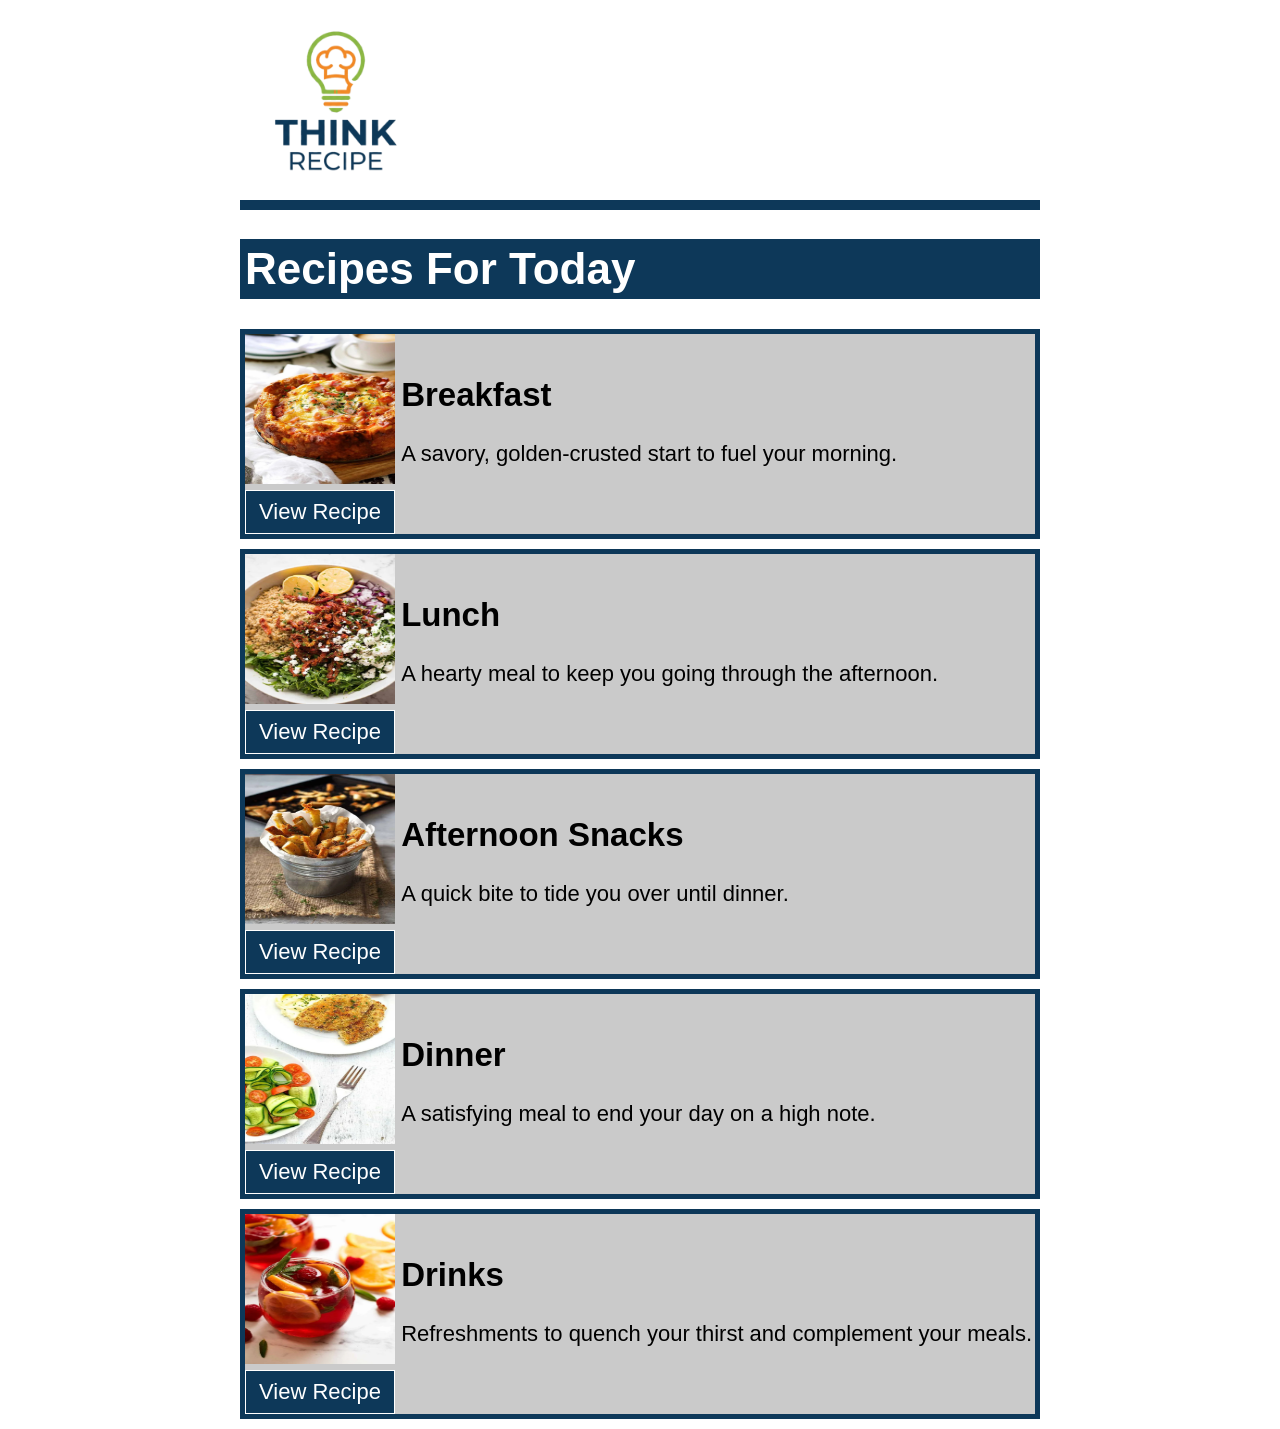
<file: index.html>
<!DOCTYPE html>
<html lang="en">
<head>
    <link rel="stylesheet" href="style.css">
    <meta charset="UTF-8">
    <meta name="viewport" content="width=device-width, initial-scale=1.0">
    <title>Your Daily Recipes</title>
</head>
<body>
    <div class="master-container">  
        <div class="logo-container">
            <img src="./images/transparent_logo.png" alt="Think Recipes" width="500px" height="500px" id="logo">
            <h1 class="logo-text">One Place Solution For Your All Recipes</h1>
        </div>

        <div class="heading-container">
            <h1 class="heading">Recipes For Today</h1>
        </div>

            <div class="product-card">
                <img src="./images/1_Breakfast.jpg" alt="Cheese & Bacon Strata Cake" class="product-image" width="648px" height="907px">
                 <div class="card-title-para">   
                     <h2>Breakfast</h2>
                    <p>A savory, golden-crusted start to fuel your morning.</p>
                </div>
                <a href="pages/breakfast.html" target="_self" rel="noopener noreferrer" class="links"><button>View Recipe</button></a>
            </div>

            <div class="product-card">
                <img src="./images/2_Lunch.jpg" alt="Couscous Salad with Sun Dried Tomato and Feta" class="product-image" width="646px" height="905px">
                <div class="card-title-para"> 
                    <h2>Lunch</h2>
                    <p>A hearty meal to keep you going through the afternoon.</p>
                </div>    
                <a href="pages/lunch.html" target="_self" rel="noopener noreferrer" class="links"><button>View Recipe</button></a>
            </div>

            <div class="product-card">
                <img src="./images/3_Afternoon_Snack.jpg" alt="Parmesan Thyme Bread Crust Snacks" class="product-image" width="646px" height="973px">
                <div class="card-title-para"> 
                    <h2>Afternoon Snacks</h2> 
                    <p>A quick bite to tide you over until dinner.</p>
                </div>
                <a href="pages/afternoon_snack.html" target="_self" rel="noopener noreferrer" class="links"><button>View Recipe</button></a>
            </div>

            <div class="product-card">
                <img src="./images/4_Dinner.jpg" alt="Crunchy Chicken, Potato and Salad" class="product-image"  width="646px" height="973px">
                <div class="card-title-para"> 
                    <h2>Dinner</h2>
                    <p>A satisfying meal to end your day on a high note.</p>
                </div>
                <a href="pages/dinner.html" target="_self" rel="noopener noreferrer" class="links"><button>View Recipe</button></a>
            </div>

            <div class="product-card">
                <img src="./images/5_Fruit_Punch.jpg" alt="Celebration Fruit Punch" class="product-image" width="646px" height="907px">
                <div class="card-title-para">     
                    <h2>Drinks</h2>
                    <p>Refreshments to quench your thirst and complement your meals.</p>
                </div>
                    <a href="pages/drinks.html" target="_self" rel="noopener noreferrer" class="links"><button>View Recipe</button></a>
            </div>

    </div>
</body>
</html>
</file>
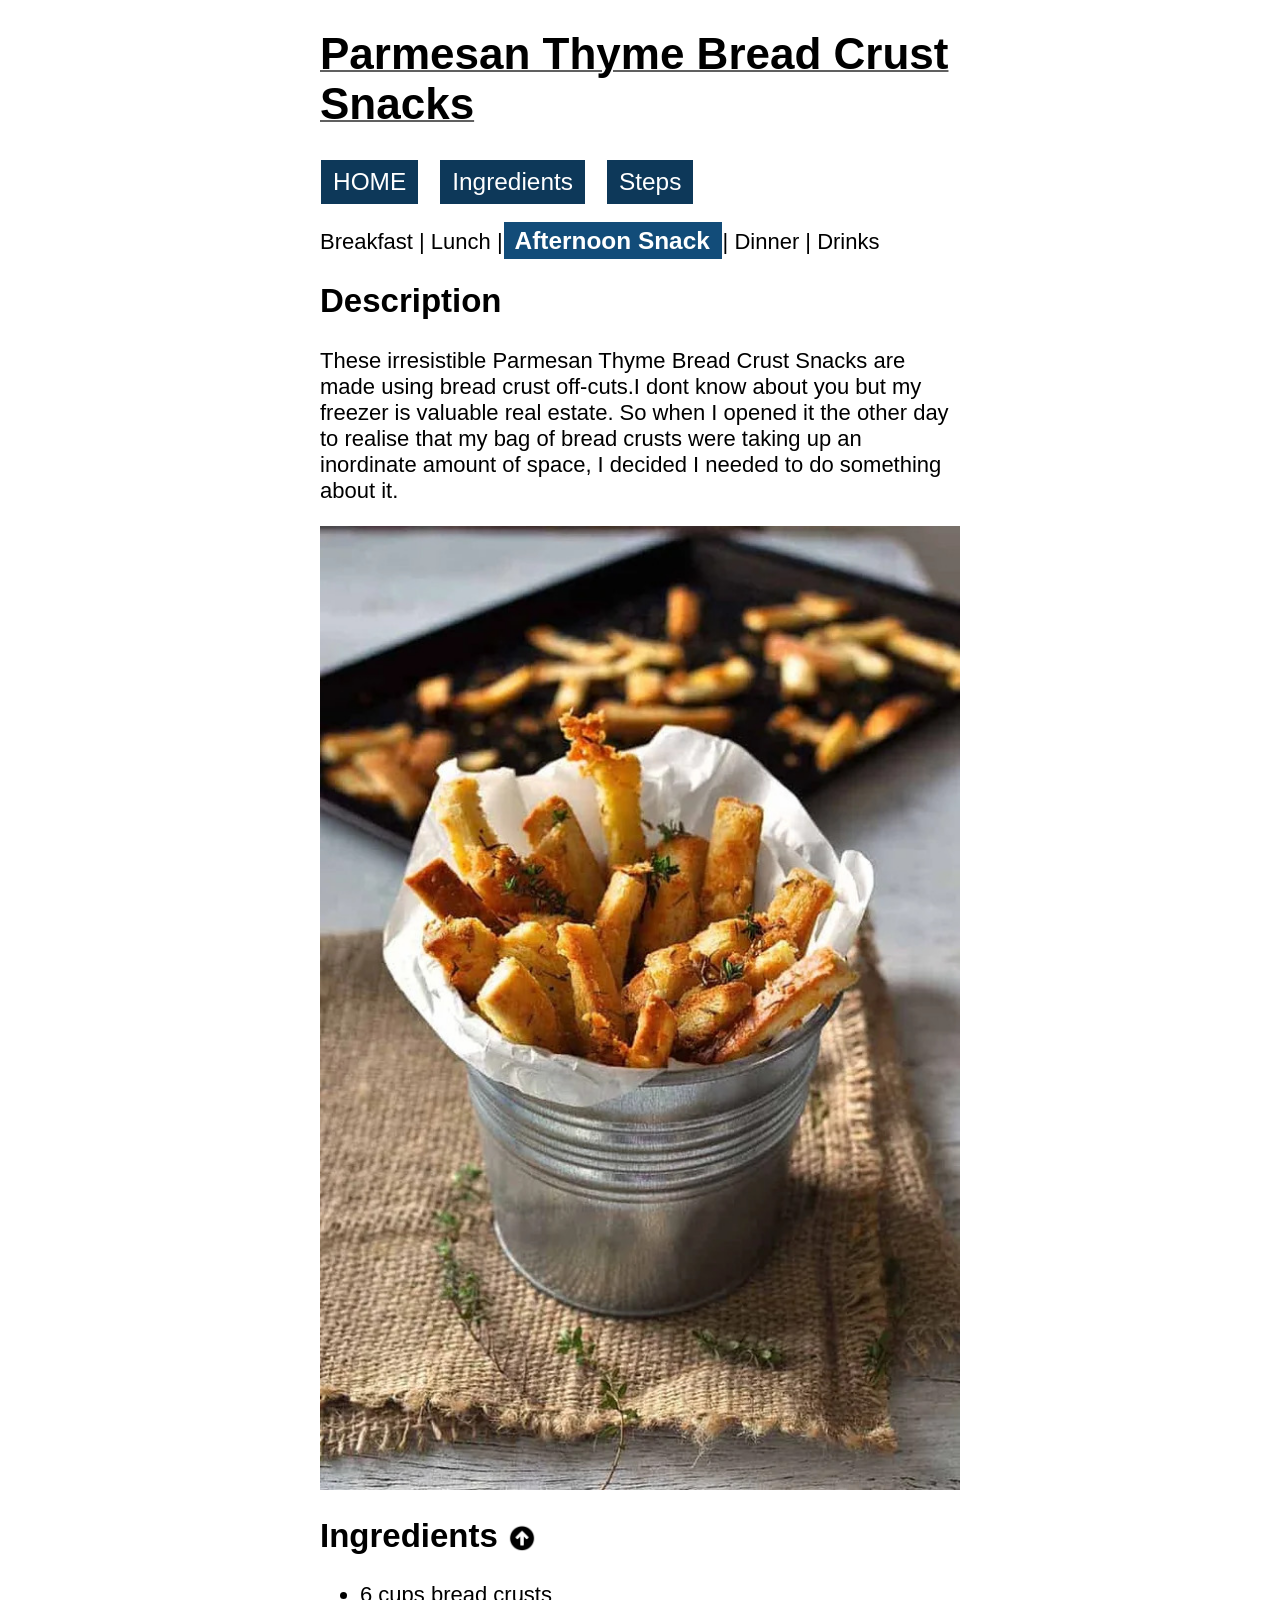
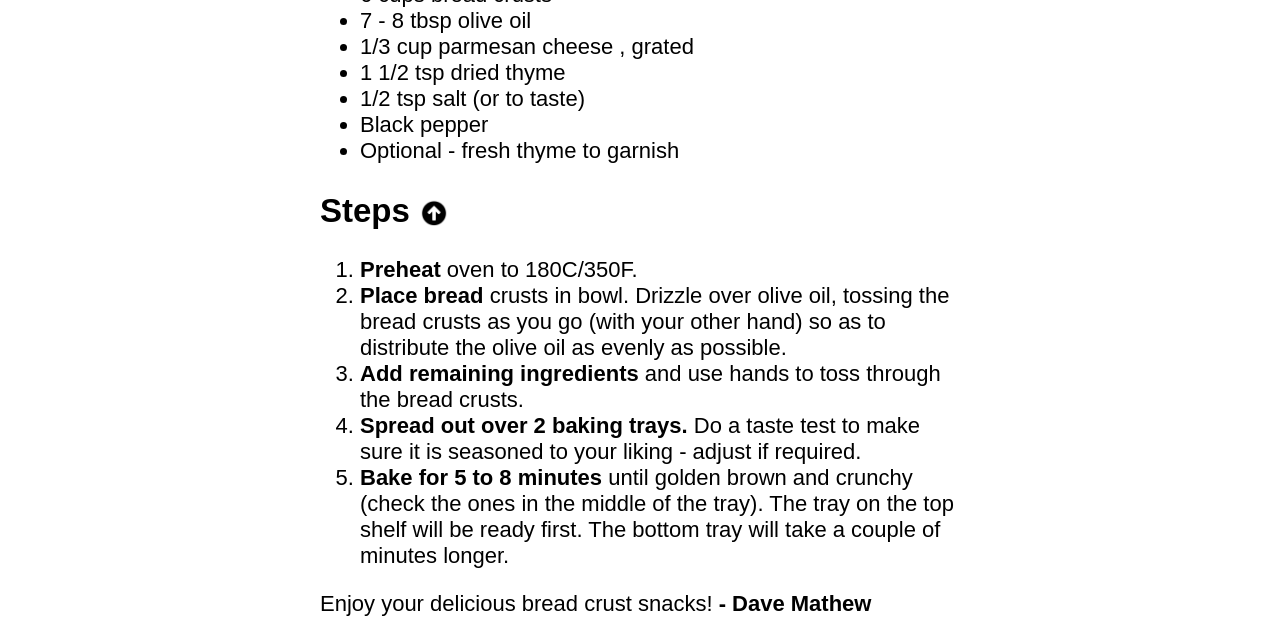
<file: pages/afternoon_snack.html>
<!DOCTYPE html>
<html lang="en">
<head>
    <link rel="stylesheet" href="../page.css">
    <meta charset="UTF-8">
    <meta name="viewport" content="width=device-width, initial-scale=1.0">
    <title>Afternoon Snack Recipe</title>
</head>
<body>
    <h1 id="top">Parmesan Thyme Bread Crust Snacks</h1>
    <div class="nav-menu">
        <button onclick="window.location.href='../index.html'">HOME</button>
        <button onclick="window.location.href='#ingredients'">Ingredients</button>
        <button onclick="window.location.href='#steps'">Steps</button>
    </div>

    <p> Breakfast | Lunch |<strong class="menu"> Afternoon Snack </strong>| Dinner | Drinks</p>
    <h2>Description</h2>

    <p>These irresistible Parmesan Thyme Bread Crust Snacks are made using bread crust off-cuts.I dont know about you but my freezer is valuable real estate. So when I opened it the other day to realise that my bag of bread crusts were taking up an inordinate amount of space, I decided I needed to do something about it.</p>

    <img src="../images/3_Afternoon_Snack.jpg" alt="Parmesan Thyme Bread Crust Snacks"width="646px" height="973px">
    <h2 id="ingredients">Ingredients <a href="#top"><img src="../images/up-arrow.png"></a></h2>
    <ul>
        <li>6 cups bread crusts</li>
        <li>7 - 8 tbsp olive oil</li>
        <li>1/3 cup parmesan cheese , grated</li>
        <li>1 1/2 tsp dried thyme</li>
        <li>1/2 tsp salt (or to taste)</li>
        <li>Black pepper</li>
        <li>Optional - fresh thyme to garnish</li>
    </ul>
    <h2 id="steps">Steps <a href="#top"><img src="../images/up-arrow.png"></a></h2>
        <ol>
            <li><strong>Preheat</strong> oven to 180C/350F.</li>
            <li><strong>Place bread </strong>crusts in bowl. Drizzle over olive oil, tossing the bread crusts as you go (with your other hand) so as to distribute the olive oil as evenly as possible.</li>
            <li><strong>Add remaining ingredients </strong>and use hands to toss through the bread crusts.</li>
            <li><strong>Spread out over 2 baking trays. </strong>Do a taste test to make sure it is seasoned to your liking - adjust if required.</li>
            <li><strong>Bake for 5 to 8 minutes </strong>until golden brown and crunchy (check the ones in the middle of the tray). The tray on the top shelf will be ready first. The bottom tray will take a couple of minutes longer.</li>
        </ol>
    <p>Enjoy your delicious bread crust snacks!<strong> - Dave Mathew</strong></p>
  </body>
</html>
</file>
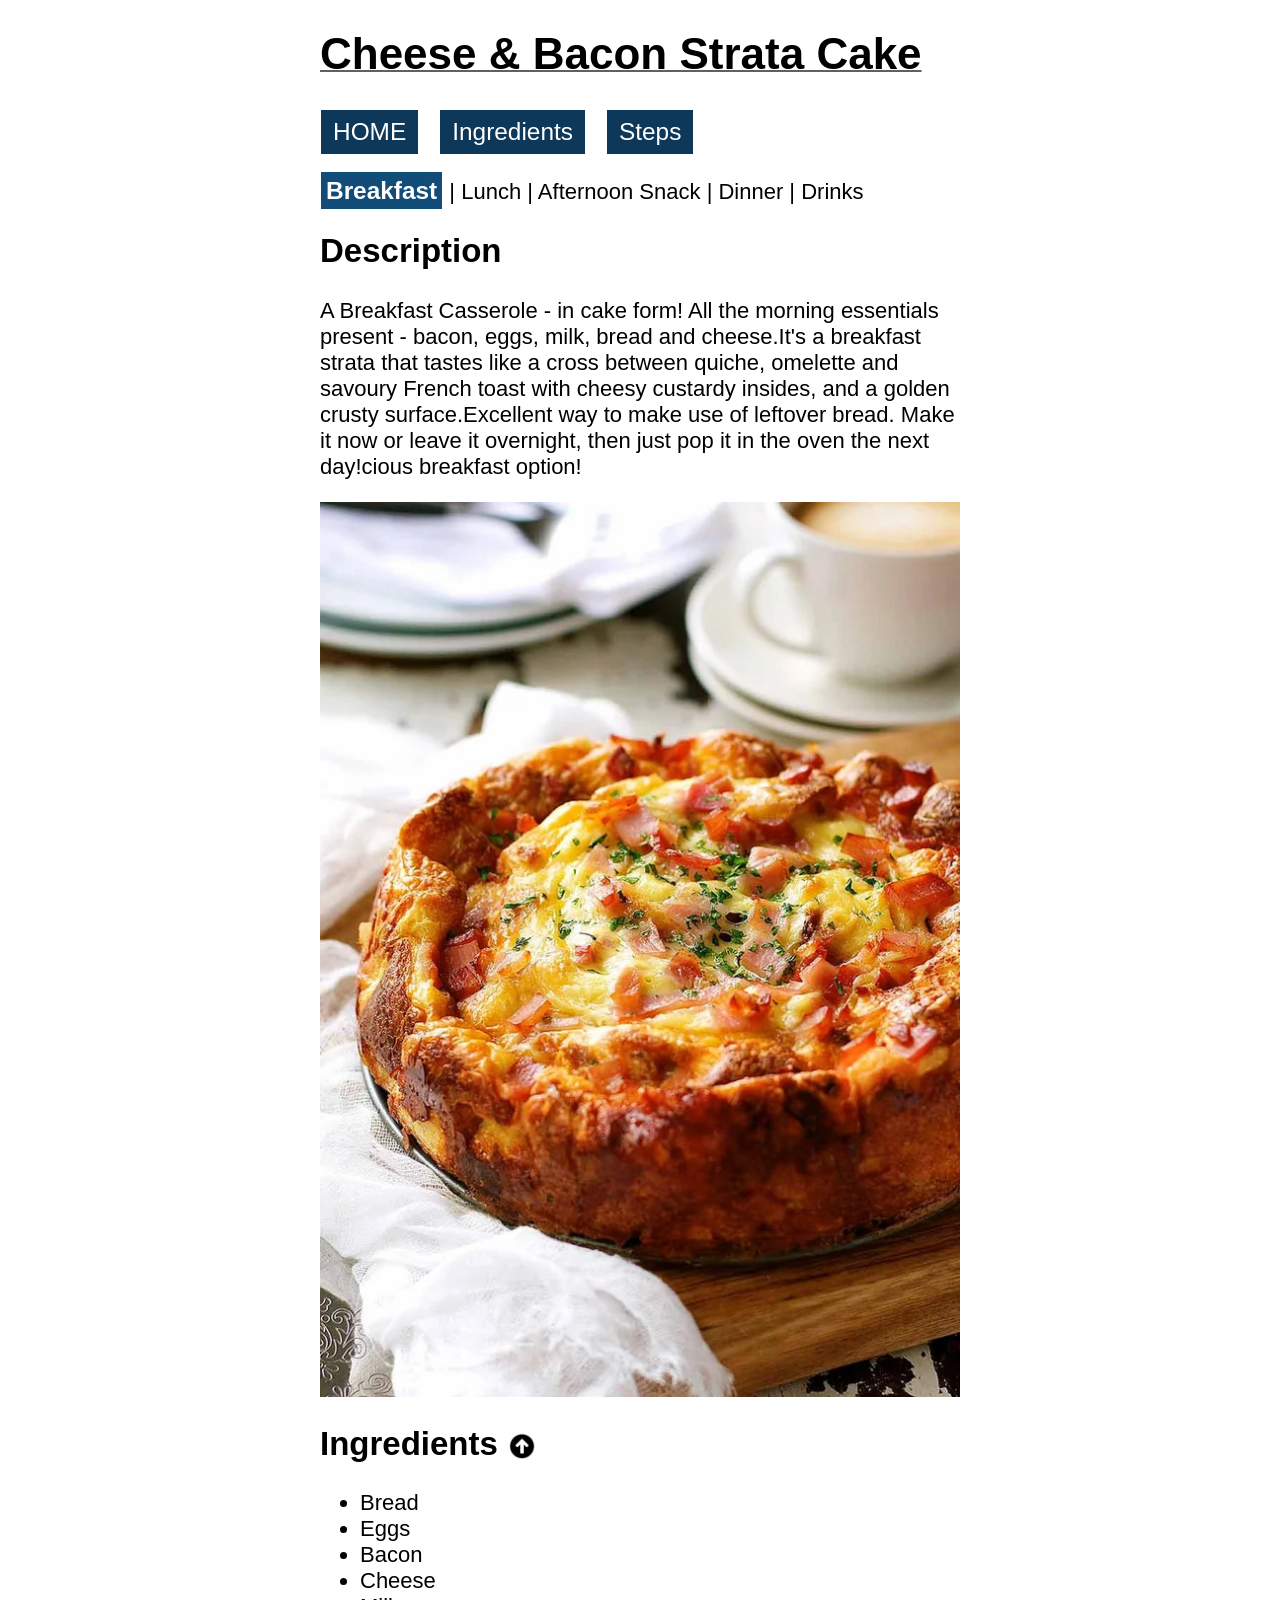
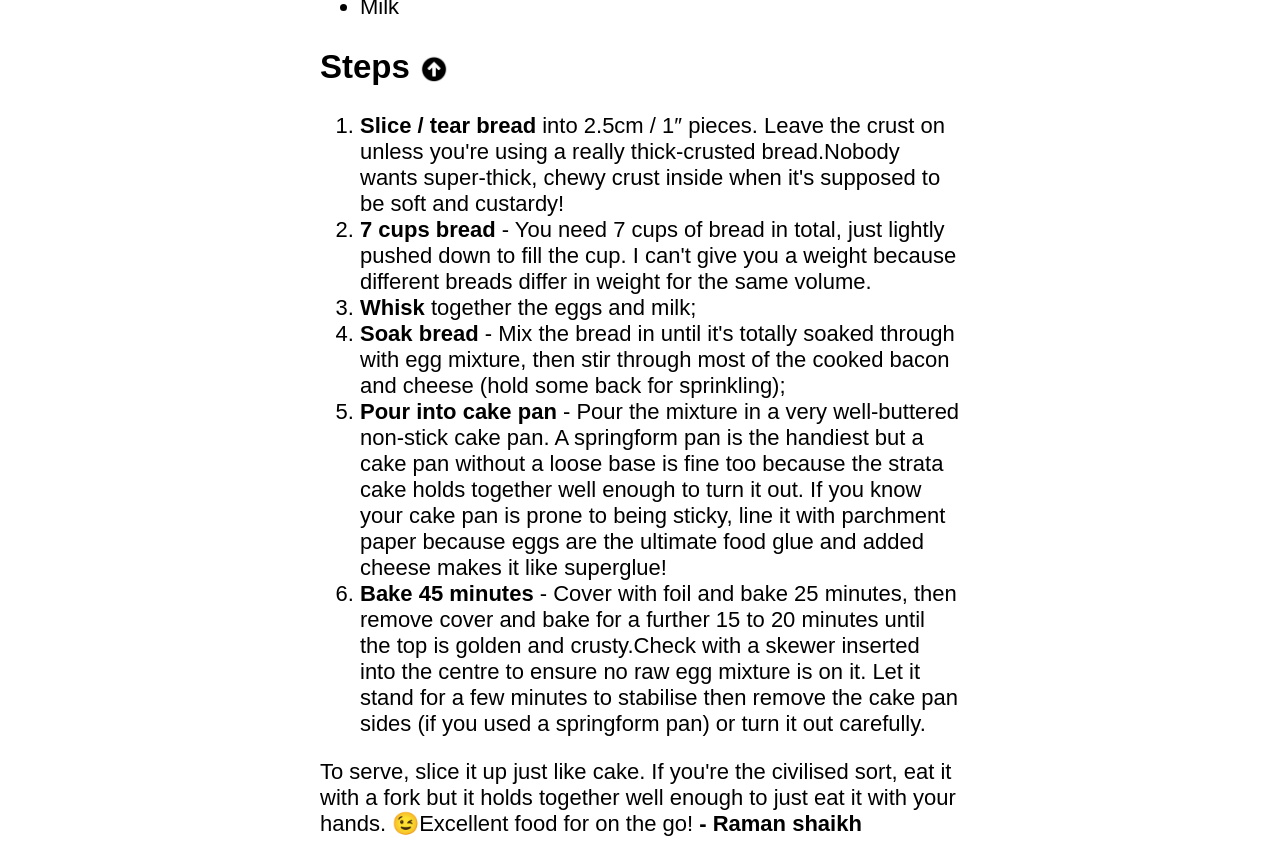
<file: pages/breakfast.html>
<!DOCTYPE html>
<html lang="en">
<head>
    <link rel="stylesheet" href="../page.css">
    <meta charset="UTF-8">
    <meta name="viewport" content="width=device-width, initial-scale=1.0">
    <title>Breakfast Recipe</title>
</head>
<body>
    <h1 id="top">Cheese & Bacon Strata Cake</h1>
    <div class="nav-menu">
        <button onclick="window.location.href='../index.html'">HOME</button>
        <button onclick="window.location.href='#ingredients'">Ingredients</button>
        <button onclick="window.location.href='#steps'">Steps</button>
    </div>

     <p><strong class="menu">Breakfast</strong> | Lunch | Afternoon Snack | Dinner | Drinks</p>

    <h2>Description</h2>
    
    <p>A Breakfast Casserole - in cake form! All the morning essentials present - bacon, eggs, milk, bread and cheese.It's a breakfast strata that tastes like a cross between quiche, omelette and savoury French toast with cheesy custardy insides, and a golden crusty surface.Excellent way to make use of leftover bread. Make it now or leave it overnight, then just pop it in the oven the next day!cious breakfast option!</p>
    
    <img src="../images/1_Breakfast.jpg" alt="Cheese & Bacon Strata Cake" width="646px" height="907px">
    
    <h2 id="ingredients">Ingredients <a href="#top"><img src="../images/up-arrow.png"></a></h2>
    
    <ul>
        <li>Bread</li>
        <li>Eggs</li>
        <li>Bacon</li>
        <li>Cheese</li>
        <li>Milk</li>
    </ul>
    <h2 id="steps">Steps <a href="#top"><img src="../images/up-arrow.png"></a></h2>
    
    <ol>
        <li><strong>Slice / tear bread</strong> into 2.5cm / 1″ pieces. Leave the crust on unless you're using a really thick-crusted bread.Nobody wants super-thick, chewy crust inside when it's supposed to be soft and custardy!</li>
        <li><strong>7 cups bread</strong> - You need 7 cups of bread in total, just lightly pushed down to fill the cup. I can't give you a weight because different breads differ in weight for the same volume.</li>
        <li><strong>Whisk</strong> together the eggs and milk;</li>
        <li><strong>Soak bread</strong> - Mix the bread in until it's totally soaked through with egg mixture, then stir through most of the cooked bacon and cheese (hold some back for sprinkling);</li>
        <li><strong>Pour into cake pan</strong> - Pour the mixture in a very well-buttered non-stick cake pan. A springform pan is the handiest but a cake pan without a loose base is fine too because the strata cake holds together well enough to turn it out. If you know your cake pan is prone to being sticky, line it with parchment paper because eggs are the ultimate food glue and added cheese makes it like superglue!</li>
        <li><strong>Bake 45 minutes</strong> - Cover with foil and bake 25 minutes, then remove cover and bake for a further 15 to 20 minutes until the top is golden and crusty.Check with a skewer inserted into the centre to ensure no raw egg mixture is on it. Let it stand for a few minutes to stabilise then remove the cake pan sides (if you used a springform pan) or turn it out carefully.</li>
    
    </ol>
    
    <p>To serve, slice it up just like cake. If you're the civilised sort, eat it with a fork but it holds together well enough to just eat it with your hands. 😉Excellent food for on the go!<strong> - Raman shaikh</strong></p>

</body>
</html>
</file>
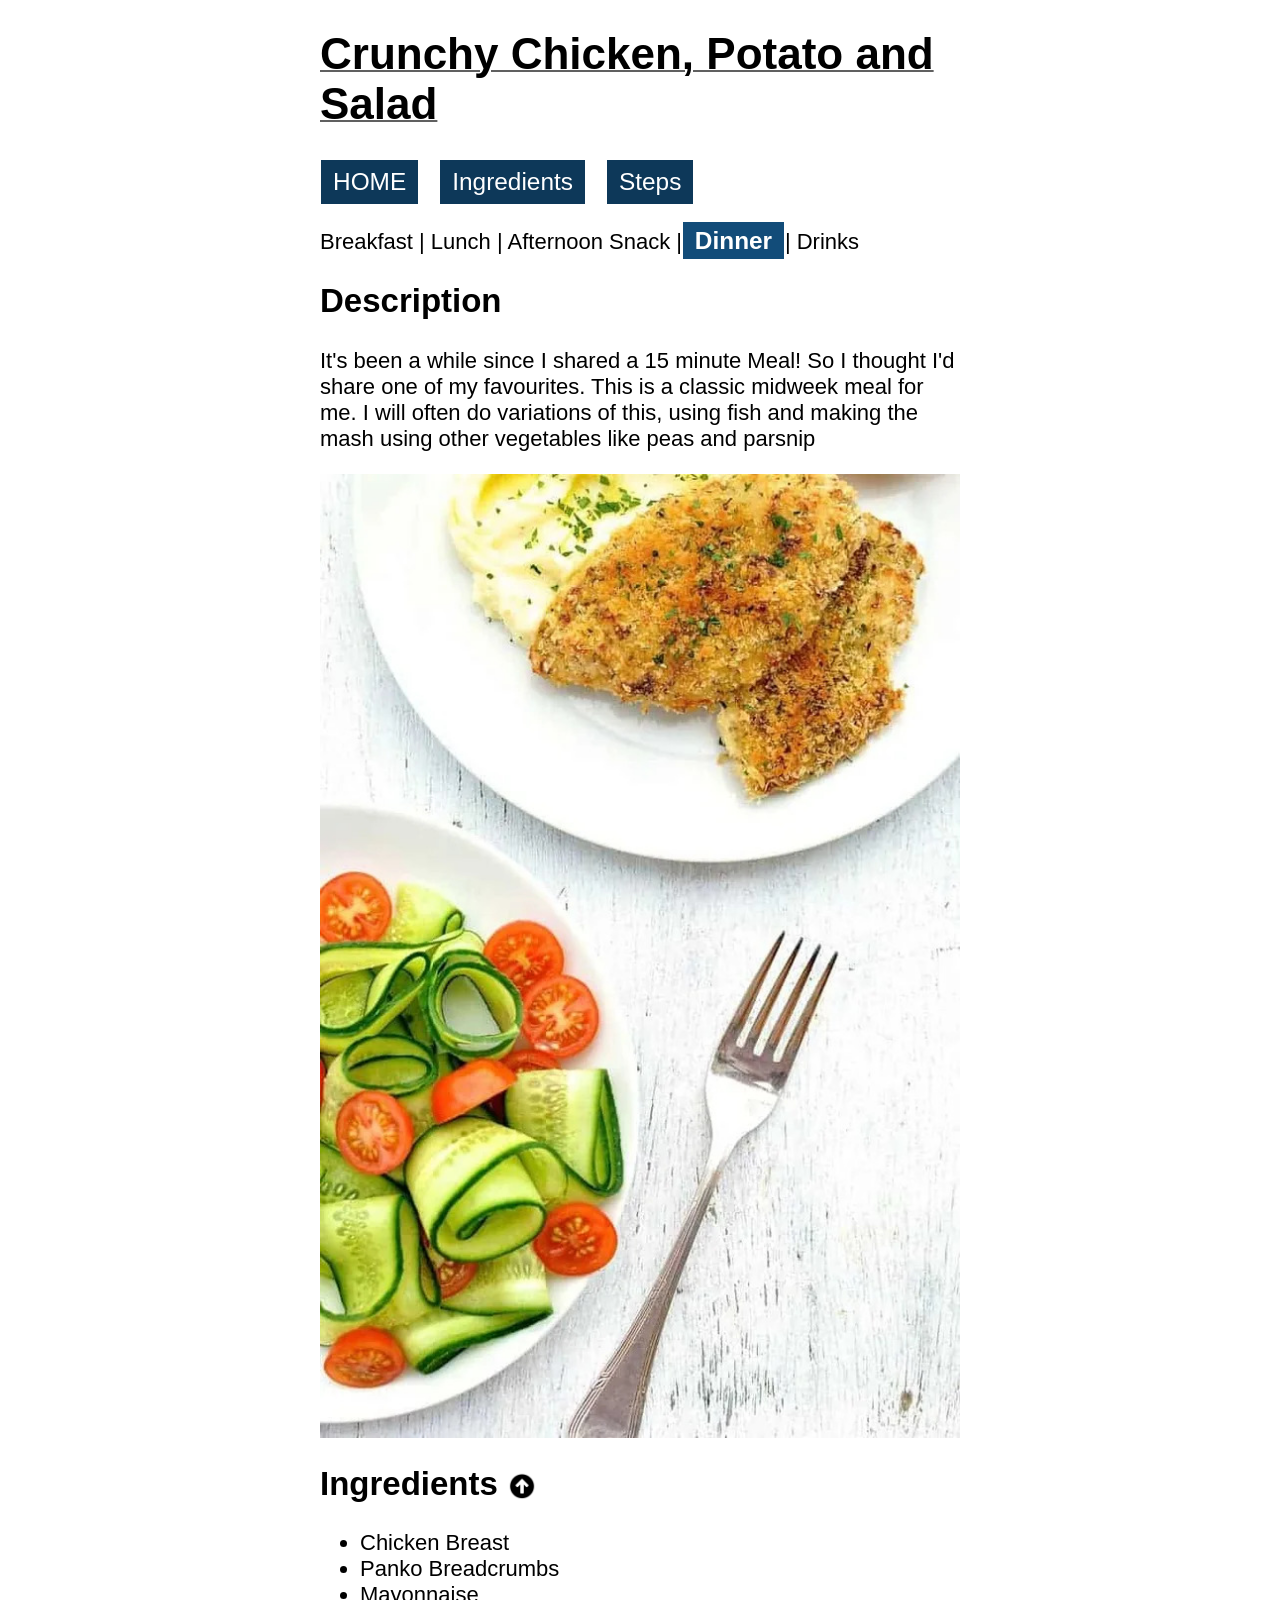
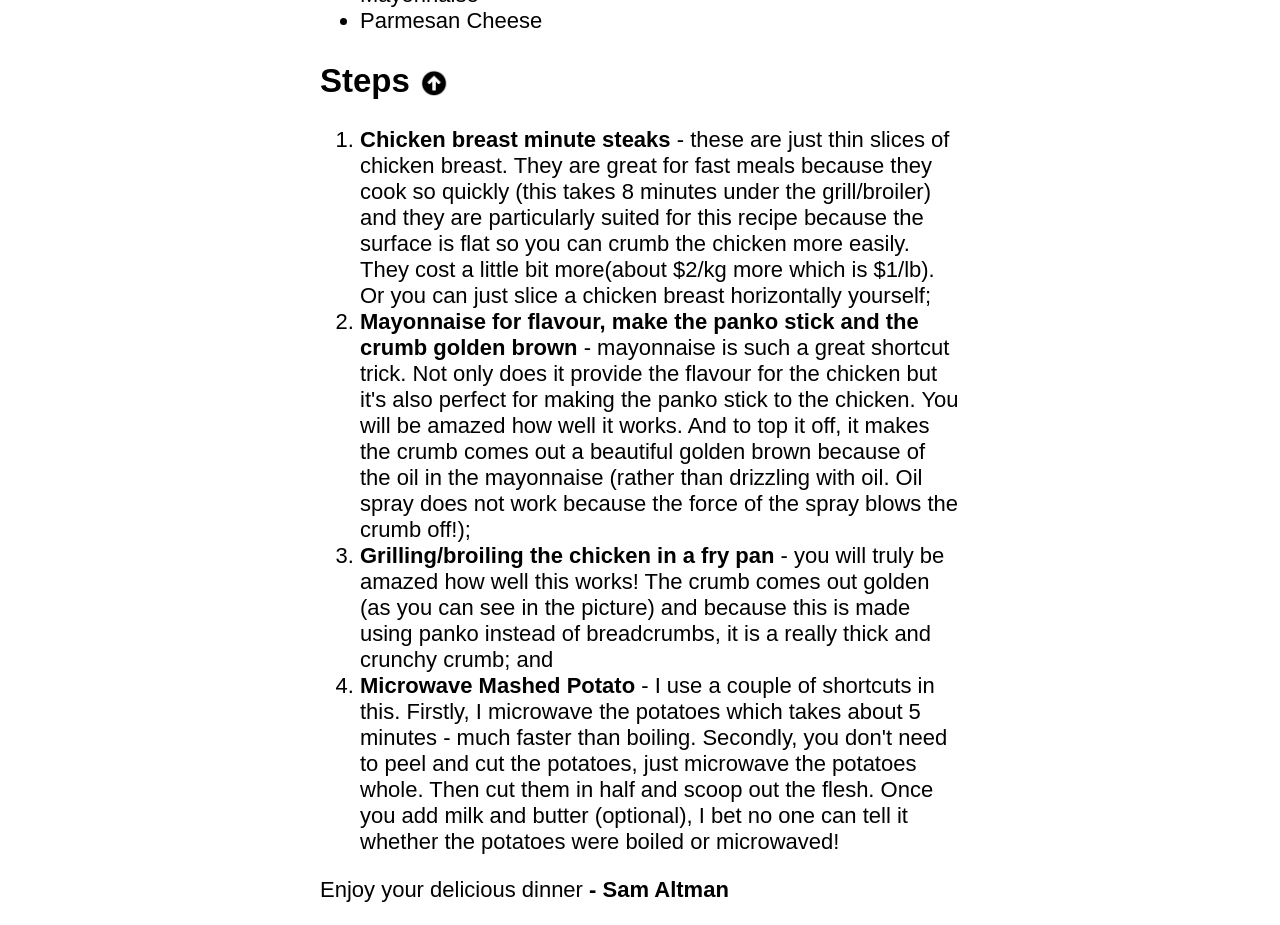
<file: pages/dinner.html>
<!DOCTYPE html>
<html lang="en">
<head>
    <link rel="stylesheet" href="../page.css">
    <meta charset="UTF-8">
    <meta name="viewport" content="width=device-width, initial-scale=1.0">
    <title>Dinner Recipe</title>
</head>
<body>
    <h1 id="top">Crunchy Chicken, Potato and Salad</h1>
    <div class="nav-menu">
        <button onclick="window.location.href='../index.html'">HOME</button>
        <button onclick="window.location.href='#ingredients'">Ingredients</button>
        <button onclick="window.location.href='#steps'">Steps</button>
    </div>
    <p> Breakfast | Lunch | Afternoon Snack |<strong class="menu"> Dinner </strong>| Drinks</p>
    <h2>Description</h2>
    <p>It's been a while since I shared a 15 minute Meal! So I thought I'd share one of my favourites. This is a classic midweek meal for me. I will often do variations of this, using fish and making the mash using other vegetables like peas and parsnip</p>
    <img src="../images/4_Dinner.jpg" alt="Crunchy Chicken, Potato and Salad"width="646px" height="973px">
    <h2 id="ingredients">Ingredients  <a href="#top"><img src="../images/up-arrow.png"></a></h2>
    <ul>
        <li>Chicken Breast</li>
        <li>Panko Breadcrumbs</li>
        <li>Mayonnaise</li>
        <li>Parmesan Cheese</li>
    </ul>
    <h2 id="steps">Steps <a href="#top"><img src="../images/up-arrow.png"></a></h2>
        <ol>
            <li><strong>Chicken breast minute steaks</strong> - these are just thin slices of chicken breast. They are great for fast meals because they cook so quickly (this takes 8 minutes under the grill/broiler) and they are particularly suited for this recipe because the surface is flat so you can crumb the chicken more easily. They cost a little bit more(about $2/kg more which is $1/lb). Or you can just slice a chicken breast horizontally yourself;</li>

            <li><strong>Mayonnaise for flavour, make the panko stick and the crumb golden brown </strong>- mayonnaise is such a great shortcut trick. Not only does it provide the flavour for the chicken but it's also perfect for making the panko stick to the chicken. You will be amazed how well it works. And to top it off, it makes the crumb comes out a beautiful golden brown because of the oil in the mayonnaise (rather than drizzling with oil. Oil spray does not work because the force of the spray blows the crumb off!);</li>

            <li><strong>Grilling/broiling the chicken in a fry pan </strong> - you will truly be amazed how well this works! The crumb comes out golden (as you can see in the picture) and because this is made using panko instead of breadcrumbs, it is a really thick and crunchy crumb; and</li>

            <li><strong>Microwave Mashed Potato</strong> - I use a couple of shortcuts in this. Firstly, I microwave the potatoes which takes about 5 minutes -  much faster than boiling. Secondly, you don't need to peel and cut the potatoes, just microwave the potatoes whole. Then cut them in half and scoop out the flesh. Once you add milk and butter (optional), I bet no one can tell it whether the potatoes were boiled or microwaved!</li>
        </ol>
    <p>Enjoy your delicious dinner<strong> - Sam Altman</strong></p>
  </body>
</html>
</file>
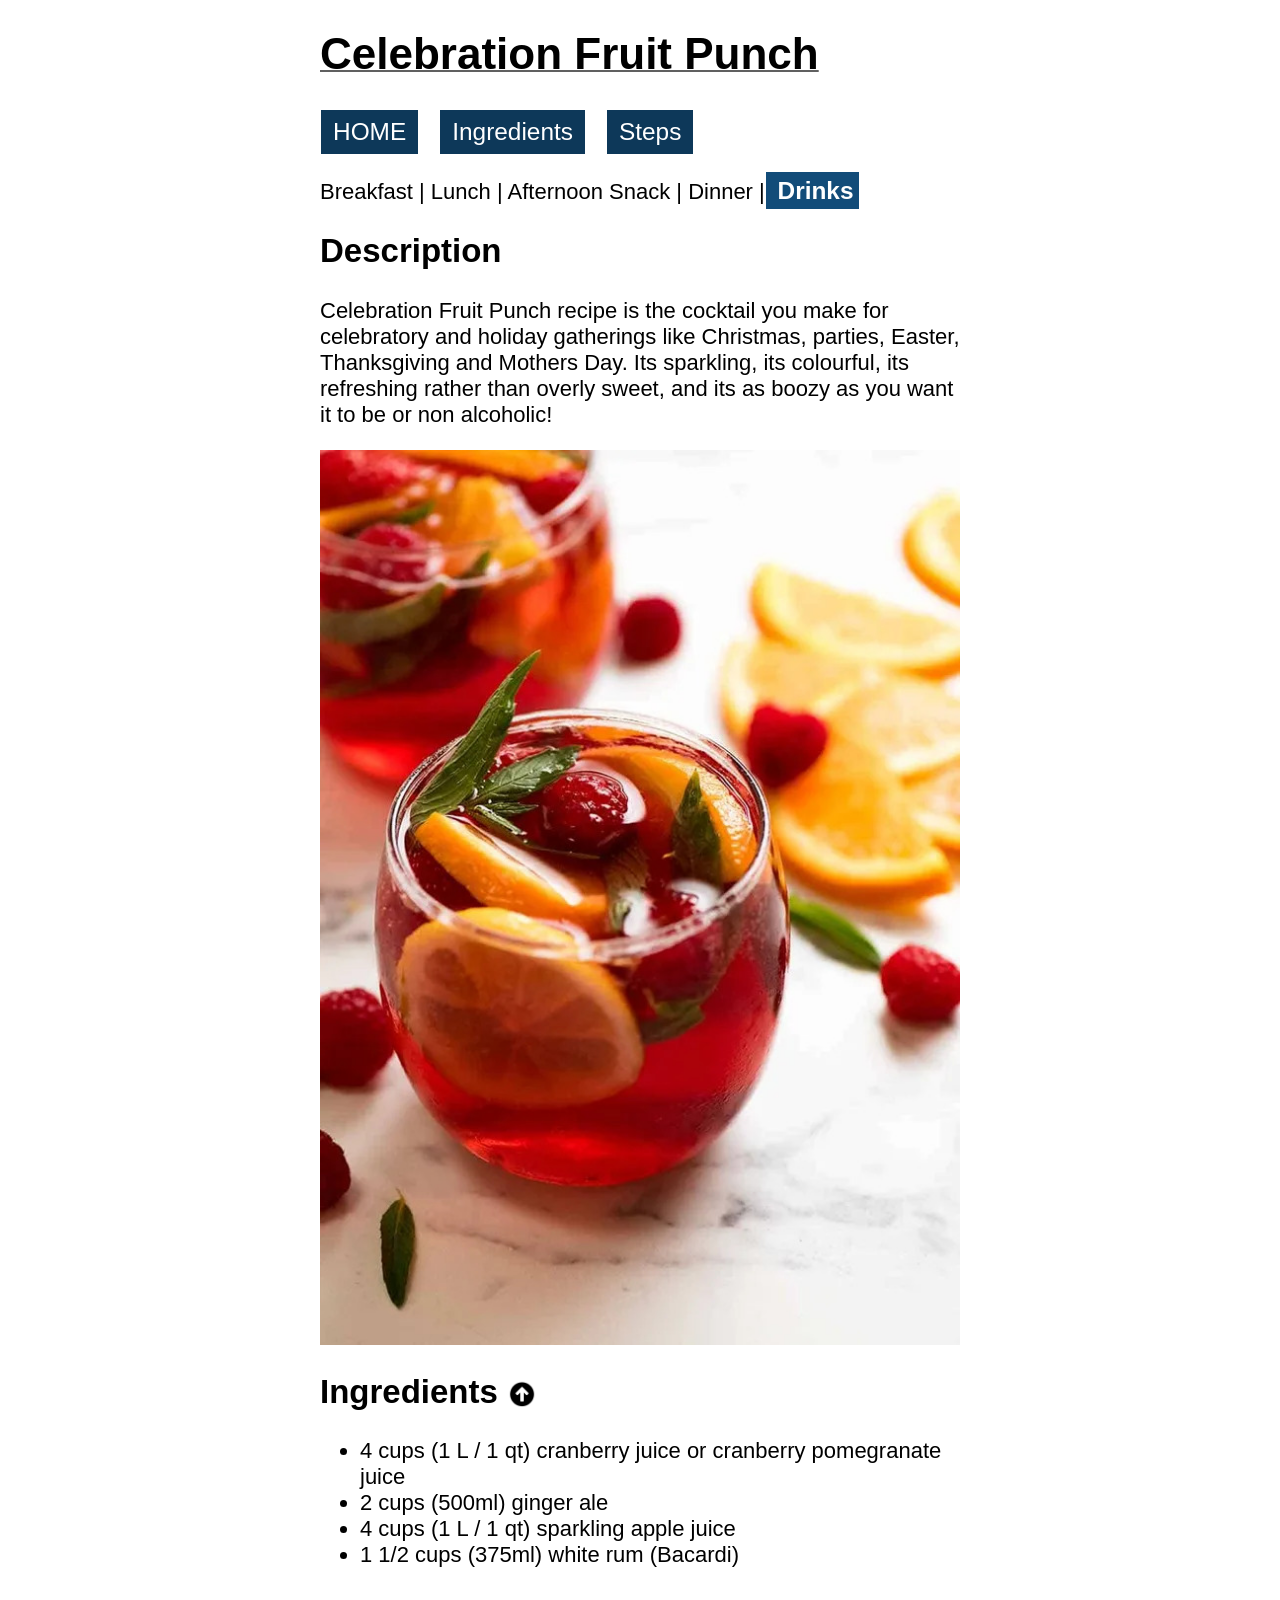
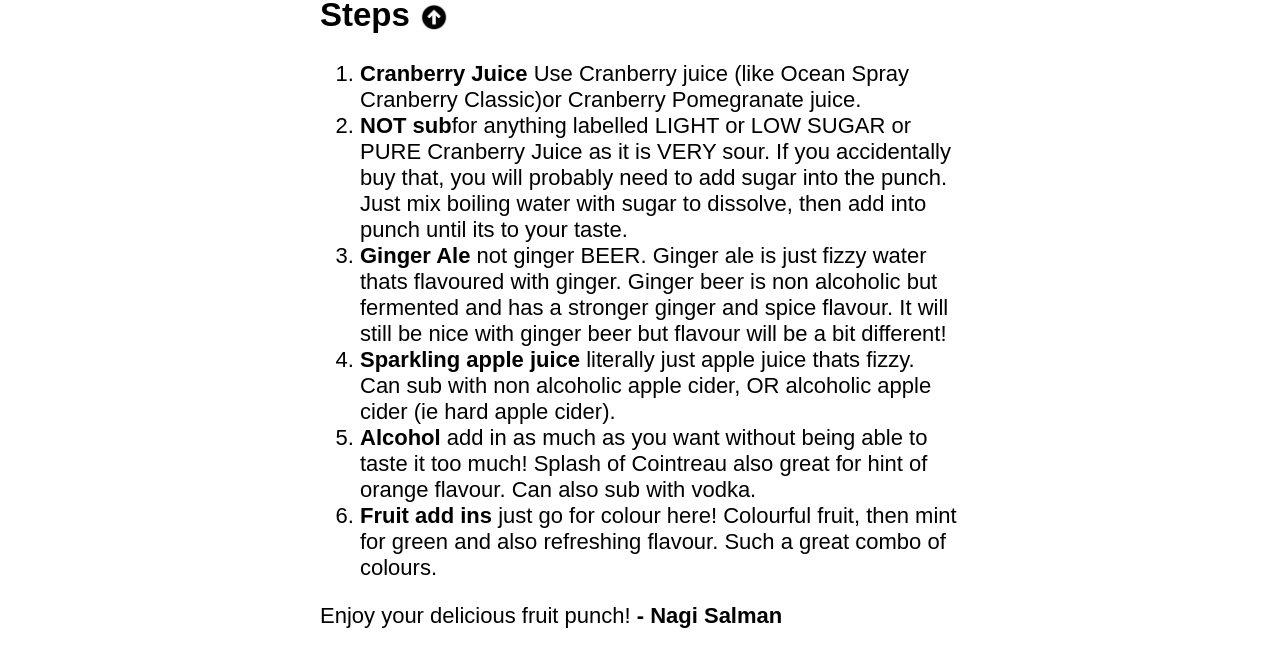
<file: pages/drinks.html>
<!DOCTYPE html>
<html lang="en">
<head>
    <link rel="stylesheet" href="../page.css">
    <meta charset="UTF-8">
    <meta name="viewport" content="width=device-width, initial-scale=1.0">
    <title>Drinks Recipe</title>
</head>
<body>
    <h1 id="top">Celebration Fruit Punch</h1>

    <div class="nav-menu">
        <button onclick="window.location.href='../index.html'">HOME</button>
        <button onclick="window.location.href='#ingredients'">Ingredients</button>
        <button onclick="window.location.href='#steps'">Steps</button>
    </div>
    
    <p> Breakfast | Lunch | Afternoon Snack | Dinner |<strong class="menu"> Drinks</strong></p>
    <h2>Description</h2>
    <p>Celebration Fruit Punch recipe is the cocktail you make for celebratory and holiday gatherings like Christmas, parties, Easter, Thanksgiving and Mothers Day. Its sparkling, its colourful, its refreshing rather than overly sweet, and its as boozy as you want it to be  or non alcoholic!</p>
    <img src="../images/5_Fruit_Punch.jpg " alt="Celebration Fruit Punch"width="646px" height="907px">
    <h2 id="ingredients">Ingredients <a href="#top"><img src="../images/up-arrow.png"></a></h2>
    <ul>
        <li>4 cups (1 L / 1 qt) cranberry juice or cranberry pomegranate juice</li>
        <li>2 cups (500ml) ginger ale</li>
        <li>4 cups (1 L / 1 qt) sparkling apple juice</li>
        <li>1 1/2 cups (375ml) white rum (Bacardi)</li>
    </ul>
    <h2 id="steps">Steps <a href="#top"><img src="../images/up-arrow.png"></a></h2>
    <ol>
        <li><strong>Cranberry Juice  </strong>Use Cranberry juice (like Ocean Spray Cranberry Classic)or Cranberry Pomegranate juice.</li>
        <li><strong>NOT sub</strong>for anything labelled LIGHT or LOW SUGAR or PURE Cranberry Juice as it is VERY sour. If you accidentally buy that, you will probably need to add sugar into the punch. Just mix boiling water with sugar to dissolve, then add into punch until its to your taste.</li>
        <li><strong>Ginger Ale  </strong>not ginger BEER. Ginger ale is just fizzy water thats flavoured with ginger. Ginger beer is non alcoholic but fermented and has a stronger ginger and spice flavour. It will still be nice with ginger beer  but flavour will be a bit different!</li>
        <li><strong>Sparkling apple juice  </strong>literally just apple juice thats fizzy. Can sub with non alcoholic apple cider, OR alcoholic apple cider (ie hard apple cider).</li>
        <li><strong>Alcohol  </strong>add in as much as you want without being able to taste it too much! Splash of Cointreau also great for hint of orange flavour. Can also sub with vodka.</li>
        <li><strong>Fruit add ins  </strong>just go for colour here! Colourful fruit, then mint for green and also refreshing flavour. Such a great combo of colours.</li>
    </ol>
    <p>Enjoy your delicious fruit punch!<strong> - Nagi Salman</strong></p>
  </body>
</html>
</file>
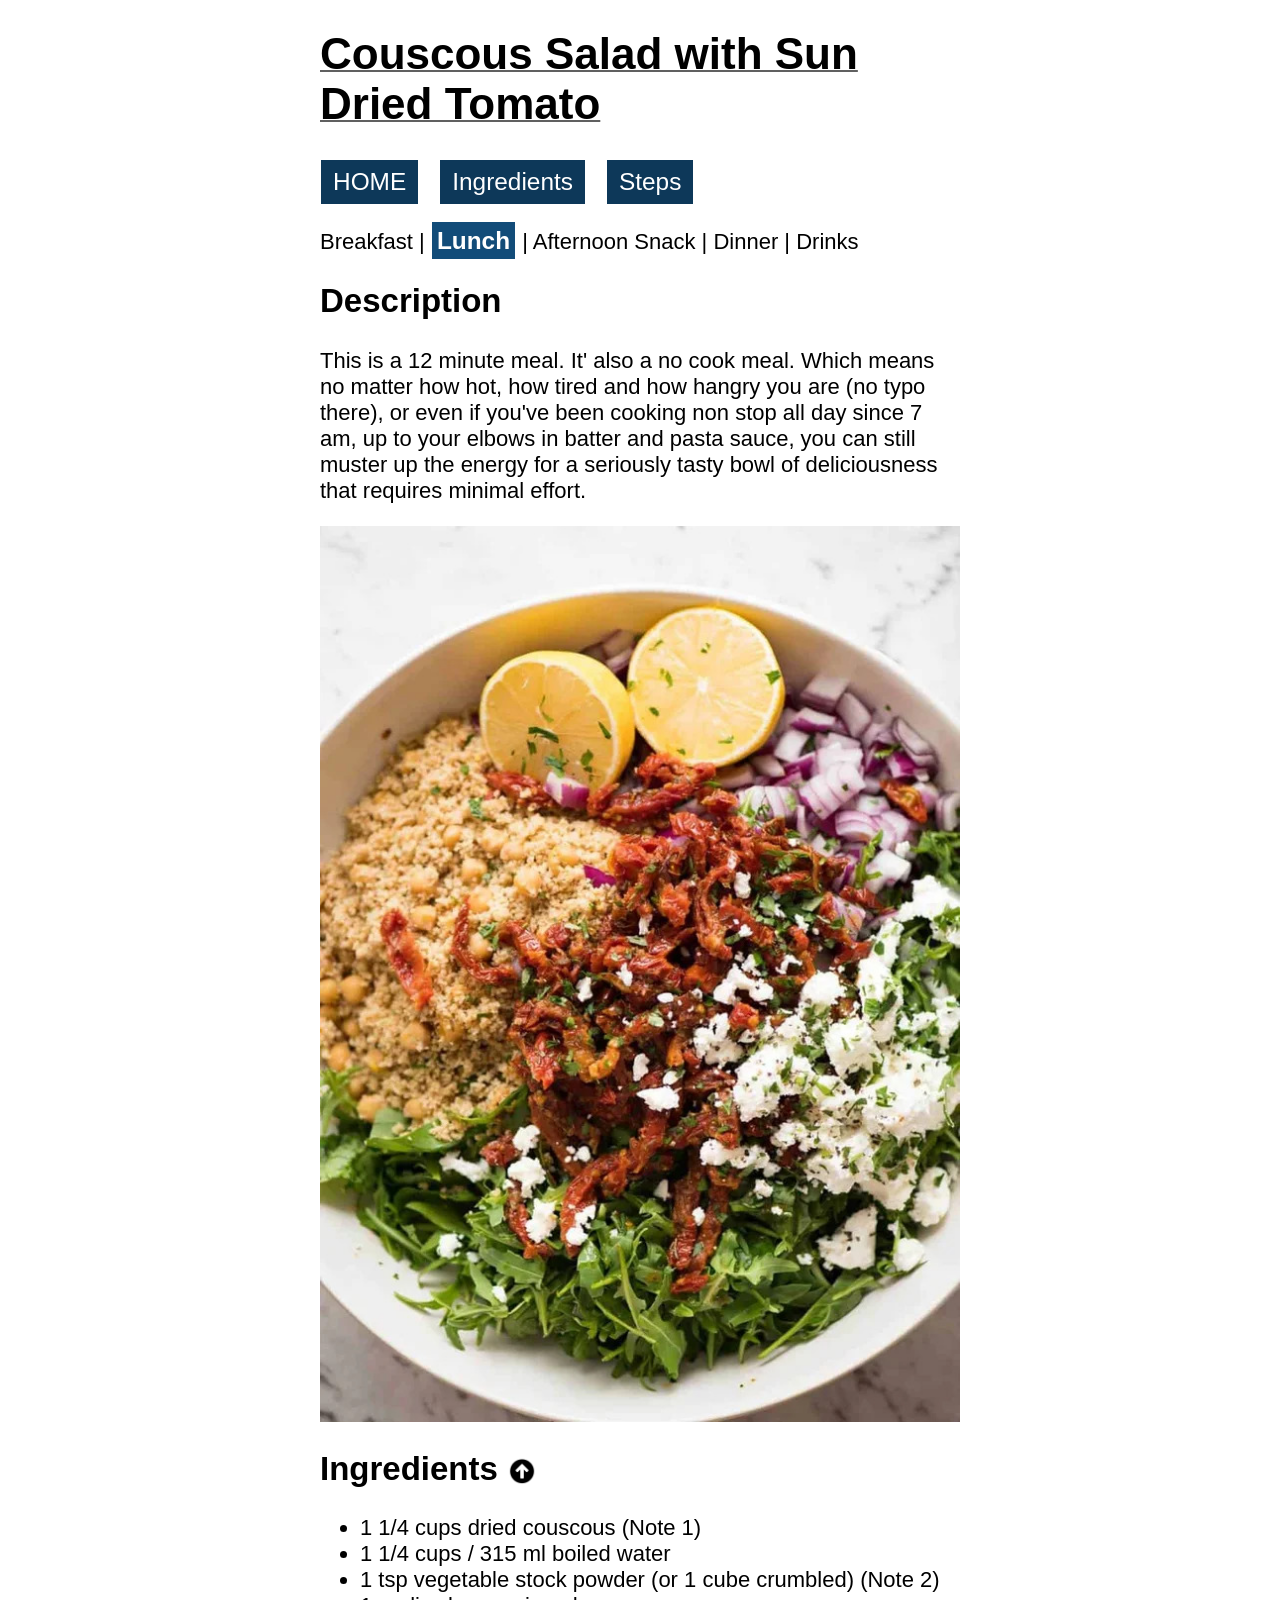
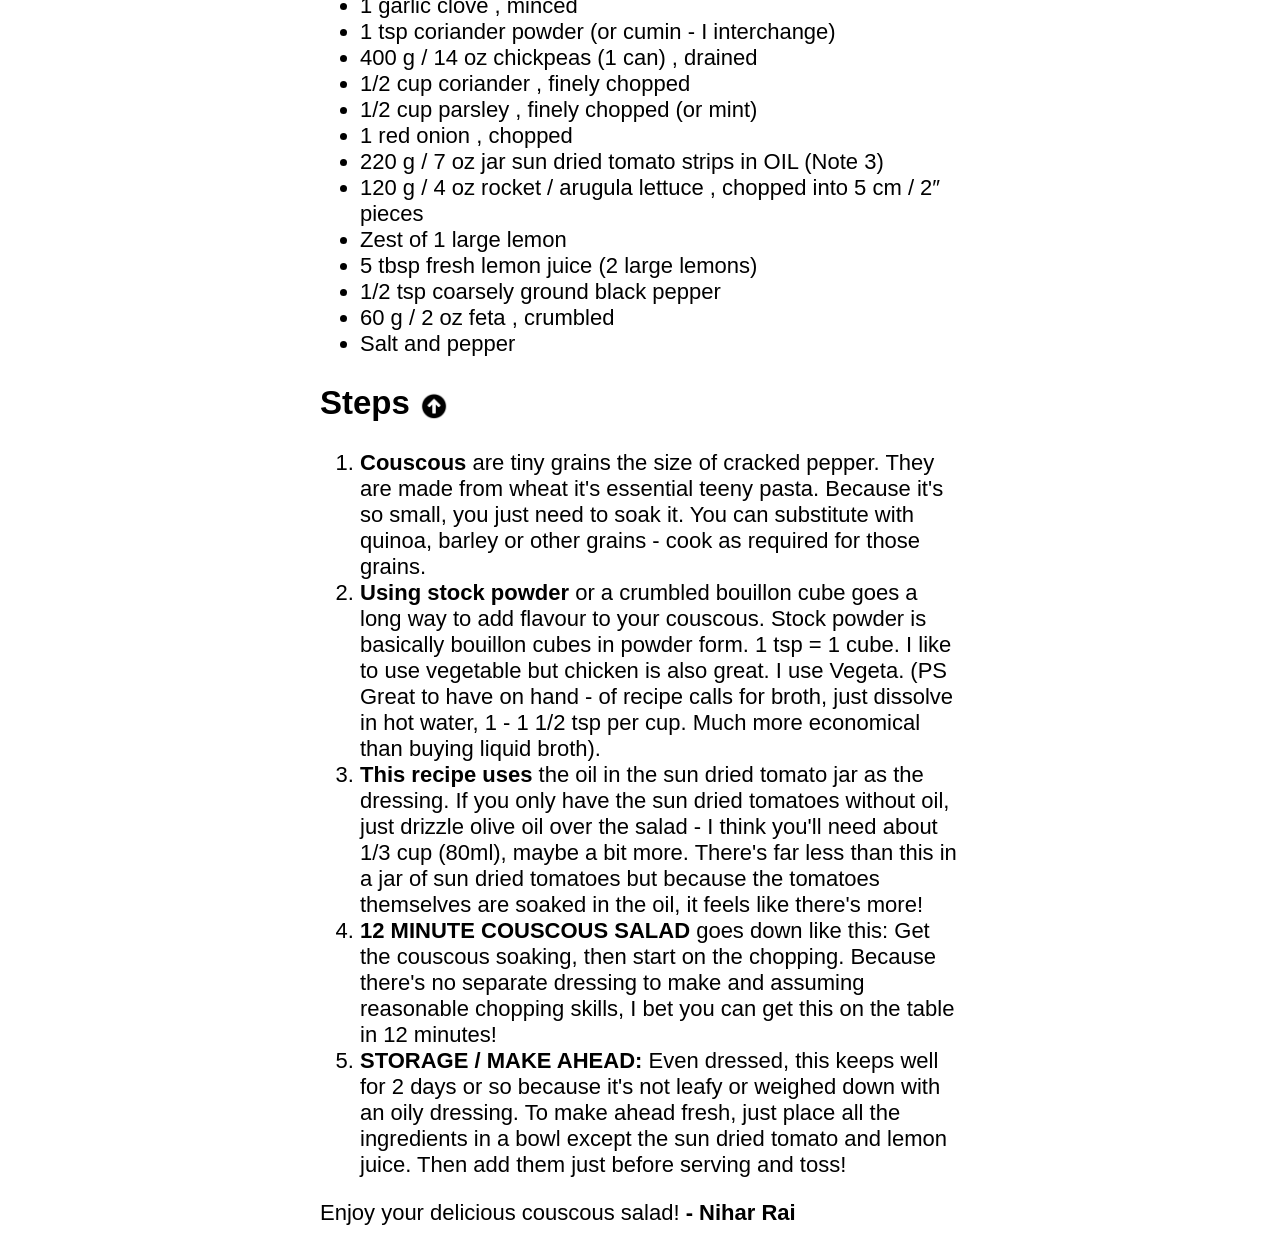
<file: pages/lunch.html>
<!DOCTYPE html>
<html lang="en">
<head>
    <link rel="stylesheet" href="../page.css">
    <meta charset="UTF-8">
    <meta name="viewport" content="width=device-width, initial-scale=1.0">
    <title>Lunch Recipe</title>
</head>
<body>
    <h1 id="top">Couscous Salad with Sun Dried Tomato</h1>
    <div class="nav-menu">
        <button onclick="window.location.href='../index.html'">HOME</button>
        <button onclick="window.location.href='#ingredients'">Ingredients</button>
        <button onclick="window.location.href='#steps'">Steps</button>
    </div>
    
    <p> Breakfast | <strong class="menu">Lunch</strong> | Afternoon Snack | Dinner | Drinks</p>
    <h2>Description</h2>
    <p>This is a 12 minute meal. It' also a no cook meal. Which means no matter how hot, how tired and how hangry you are (no typo there), or even if you've been cooking non stop all day since 7 am, up to your elbows in batter and pasta sauce, you can still muster up the energy for a seriously tasty bowl of deliciousness that requires minimal effort.</p>
    <img src="../images/2_Lunch.jpg" alt="Couscous Salad with Sun Dried Tomato" width="646px" height="905px">
    <h2 id="ingredients">Ingredients <a href="#top"><img src="../images/up-arrow.png"></a></h2>
    <ul>
        <li>1 1/4 cups dried couscous (Note 1)</li>
        <li>1 1/4 cups / 315 ml boiled water</li>
        <li>1 tsp vegetable stock powder (or 1 cube crumbled) (Note 2)</li>
        <li>1 garlic clove , minced</li>
        <li>1 tsp coriander powder (or cumin - I interchange)</li>
        <li>400 g / 14 oz chickpeas (1 can) , drained</li>
        <li>1/2 cup coriander , finely chopped</li>
        <li>1/2 cup parsley , finely chopped (or mint)</li>
        <li>1 red onion , chopped</li>
        <li>220 g / 7 oz jar sun dried tomato strips in OIL (Note 3)</li>
        <li>120 g / 4 oz rocket / arugula lettuce , chopped into 5 cm / 2″ pieces</li>
        <li>Zest of 1 large lemon</li>
        <li>5 tbsp fresh lemon juice (2 large lemons)</li>
        <li>1/2 tsp coarsely ground black pepper</li>
        <li>60 g / 2 oz feta , crumbled</li>
        <li>Salt and pepper</li>
    </ul>
    <h2 id="steps">Steps <a href="#top"><img src="../images/up-arrow.png"></a></h2>
    <ol>
        <li><strong>Couscous</strong> are tiny grains the size of cracked pepper. They are made from wheat  it's essential teeny pasta. Because it's so small, you just need to soak it. You can substitute with quinoa, barley or other grains - cook as required for those grains.</li>
        <li><strong>Using stock powder </strong>or a crumbled bouillon cube goes a long way to add flavour to your couscous. Stock powder is basically bouillon cubes in powder form. 1 tsp = 1 cube. I like to use vegetable but chicken is also great. I use Vegeta. (PS Great to have on hand - of recipe calls for broth, just dissolve in hot water, 1 - 1 1/2 tsp per cup. Much more economical than buying liquid broth).</li>
        <li><strong>This recipe uses </strong> the oil in the sun dried tomato jar as the dressing. If you only have the sun dried tomatoes without oil, just drizzle olive oil over the salad - I think you'll need about 1/3 cup (80ml), maybe a bit more. There's far less than this in a jar of sun dried tomatoes but because the tomatoes themselves are soaked in the oil, it feels like there's more!</li>
        <li><strong>12 MINUTE COUSCOUS SALAD </strong>goes down like this: Get the couscous soaking, then start on the chopping. Because there's no separate dressing to make and assuming reasonable chopping skills, I bet you can get this on the table in 12 minutes!</li>
        <li><strong>STORAGE / MAKE AHEAD: </strong>Even dressed, this keeps well for 2 days or so because it's not leafy or weighed down with an oily dressing. To make ahead fresh, just place all the ingredients in a bowl except the sun dried tomato and lemon juice. Then add them just before serving and toss! </li>
    </ol>
    <p>Enjoy your delicious couscous salad!<strong> - Nihar Rai</strong></p> 
</body>
</html>
</file>
<file: style.css>
body {
    font-family: 'Arial', Times, serif;
    width: 800px;
    margin: 0 auto;
    font-size: 22px;
}

.logo-container {
    border-bottom: 10px solid #0d3859;
}

.logo-text, #logo {
    display: inline-block;
    vertical-align: middle;
    color: rgb(0, 0, 0);
    width: 200px;
    height: 200px;
}

.logo-text {
    display: none;
}

.heading {
    background-color: #0d3859;
    color: white;
    padding: 5px;
}

.product-card {
    background-color: rgb(202, 202, 202);
    color: rgb(0, 0, 0);
    margin-bottom: 10px;
    border: 5px solid #0d3859;
}

.card-title-para {
    display: inline-block;
    vertical-align: text-bottom;
}
 
.links {
    display: block;
}

button {
    margin-top: 0px;
    padding: 8px 12px;
    background-color: #0d3859;
    color: white;
    border: solid 1px white;
    width: 150px;
    font-size: 1em;
}

.menu {
    font-size: 1.25em;
}

.product-card img {
    width: 150px;
    height: 150px;
}
</file>
<file: page.css>
body {
    width: 50%;
    margin: 0 auto;
    font-size: 22px;
}

* {
    font-family: 'Arial', Times, serif;
}


.menu {
    padding: 5px;
    background-color: #124c79;
    color: white;
    border: solid 1px white;
    font-size: 1.11em;
}

.nav-menu {
Display: flex;
justify-content: start;
gap: 20px;
}

.nav-menu button {
    padding: 8px 12px;
    background-color: #0d3859;
    color: white;
    border: solid 1px white;
    font-size: 1.11em;
}

img {
    display: block;
    width: 100%;
    height: 100%;
}

h1 {
    text-decoration: underline;
    text-decoration-color: #606060;
    text-decoration-thickness: 2px;
}

h2 img {
    display: inline-block;
    width: 30px;
    vertical-align: middle;
}
</file>
